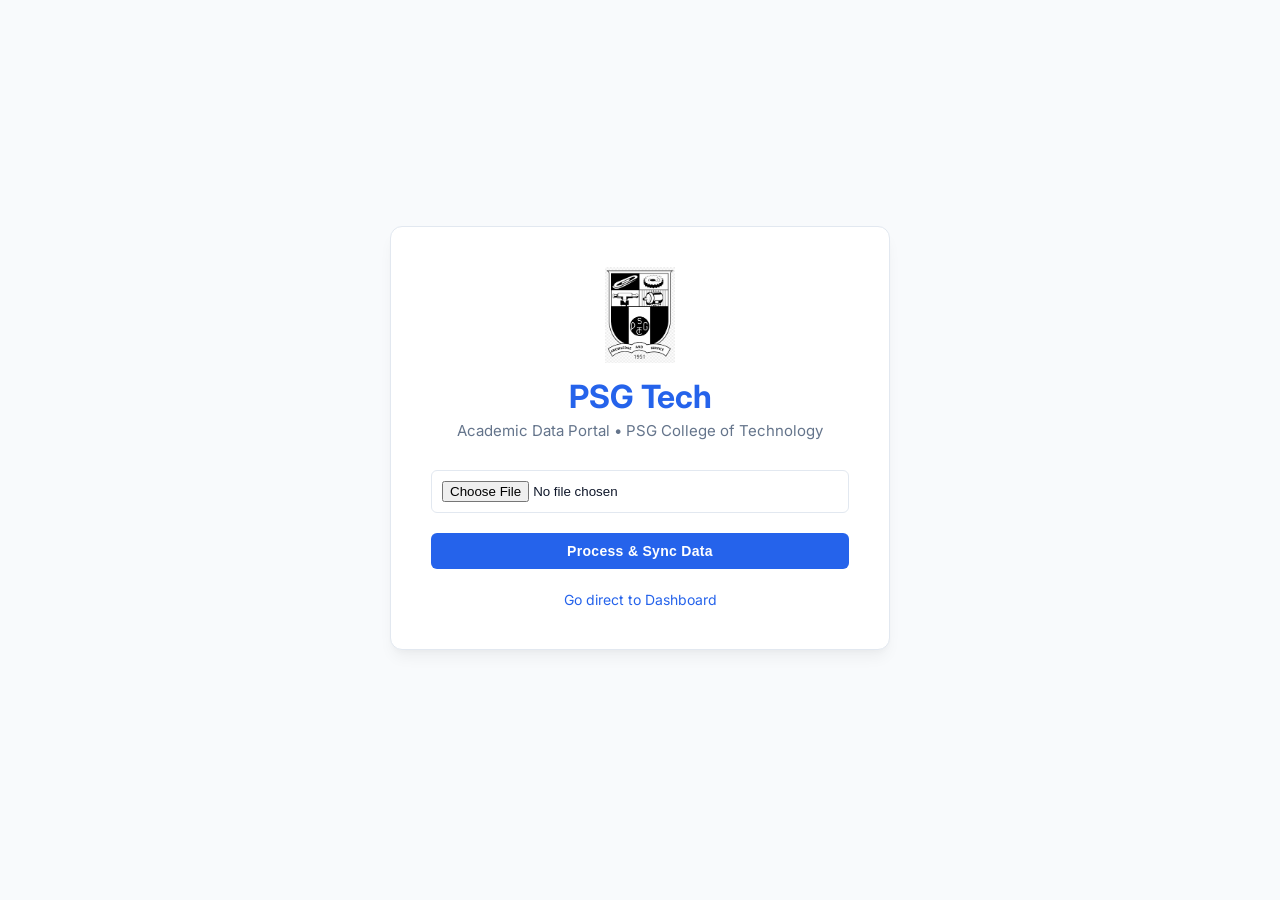
<file: frontend/index.html>
<!DOCTYPE html>
<html>
<head>
    <title>PSG Tech | Data Portal</title>
    <link href="https://fonts.googleapis.com/css2?family=Inter:wght@300;400;500;600;700&display=swap" rel="stylesheet">
    <link rel="stylesheet" href="https://cdnjs.cloudflare.com/ajax/libs/font-awesome/6.4.0/css/all.min.css">
    <link rel="stylesheet" href="style.css">
</head>
<body class="light-mode">
<div class="main-content" style="margin-left: 0; width: 100%; display: flex; justify-content: center; align-items: center; min-height: 100vh;">
    <div class="card glass-card" style="width: 500px; text-align: center; padding: 40px;">
        <div class="card-header" style="margin-bottom: 30px;">
            <img src="logo.png" alt="PSGCT Logo" style="width: 70px; margin-bottom: 10px;">
            <h1 style="color: var(--primary); margin-bottom: 5px;">PSG Tech</h1>
            <p class="subtitle">Academic Data Portal &bull; PSG College of Technology</p>
        </div>
        <input type="file" id="file" accept=".csv" style="width: 100%; padding: 10px; border: 1px solid var(--border-color); border-radius: 6px; margin-bottom: 20px;">
        <button class="btn btn-primary" style="width: 100%; justify-content: center;" onclick="uploadFile()">Process & Sync Data</button>
        <div style="margin-top: 20px;">
            <a href="dashboard.html" style="color: var(--primary); text-decoration: none; font-size: 14px;">Go direct to Dashboard</a>
        </div>
    </div>
</div>

<script src="config.js"></script>
<script>
async function uploadFile() {
    let file = document.getElementById("file").files[0];

    if (!file) {
        alert("Please select a file first");
        return;
    }

    if (!file.name.endsWith(".csv")) {
        alert("Invalid file format. Please upload a .csv file.");
        return;
    }

    let formData = new FormData();
    formData.append("file", file);

    try {
        let response = await fetch(API_BASE_URL + "/upload", {
            method: "POST",
            body: formData
        });

        let data = await response.json();

        if (response.ok && !data.error) {
            alert("Upload Successful! Redirecting to Dashboard...");
            window.location.href = "dashboard.html";
        } else {
            alert("Upload failed: " + (data.error || "Unknown error"));
        }
    } catch (e) {
        alert("Upload failed! Make sure the backend server is running.");
    }
}
</script>

</body>
</html>
</file>
<file: frontend/style.css>
:root {
    /* Light Mode Tokens */
    --bg-color: #f8fafc;
    --sidebar-bg: linear-gradient(180deg, #0f172a 0%, #1e293b 100%);
    --sidebar-text: #94a3b8;
    --sidebar-active: #3b82f6;
    --sidebar-active-bg: rgba(59, 130, 246, 0.15);
    
    --card-bg: #ffffff;
    --text-main: #0f172a;
    --text-muted: #64748b;
    --border-color: #e2e8f0;
    
    --primary: #2563eb;
    --primary-hover: #1d4ed8;
    --success: #10b981;
    --danger: #ef4444;
    --warning: #f59e0b;

    /* Shadows */
    --shadow-sm: 0 1px 2px 0 rgba(0, 0, 0, 0.05);
    --shadow-md: 0 4px 6px -1px rgba(0, 0, 0, 0.05), 0 2px 4px -1px rgba(0, 0, 0, 0.03);
    --shadow-lg: 0 10px 15px -3px rgba(0, 0, 0, 0.05), 0 4px 6px -2px rgba(0, 0, 0, 0.025);
}

.dark-mode {
    /* Dark Mode Tokens */
    --bg-color: #0b0f19;
    --sidebar-bg: linear-gradient(180deg, #090b14 0%, #0f172a 100%);
    --sidebar-text: #94a3b8;
    --sidebar-active: #60a5fa;
    --sidebar-active-bg: rgba(96, 165, 250, 0.2);

    --card-bg: #111827;
    --text-main: #f1f5f9;
    --text-muted: #94a3b8;
    --border-color: #1f2937;
    
    --primary: #3b82f6;
    --primary-hover: #60a5fa;

    --shadow-md: 0 4px 6px -1px rgba(0, 0, 0, 0.3), 0 2px 4px -1px rgba(0, 0, 0, 0.2);
    --shadow-lg: 0 10px 15px -3px rgba(0, 0, 0, 0.5), 0 4px 6px -2px rgba(0, 0, 0, 0.3);
}

* { margin: 0; padding: 0; box-sizing: border-box; }

body {
    font-family: 'Inter', -apple-system, BlinkMacSystemFont, "Segoe UI", Roboto, sans-serif;
    background-color: var(--bg-color);
    color: var(--text-main);
    display: flex;
    min-height: 100vh;
    transition: background-color 0.4s ease, color 0.4s ease;
}

/* Sidebar */
.sidebar {
    width: 260px;
    background: var(--sidebar-bg);
    color: var(--sidebar-text);
    padding: 24px 0;
    display: flex;
    flex-direction: column;
    position: fixed;
    height: 100vh;
    box-shadow: 4px 0 24px rgba(0,0,0,0.05);
    z-index: 10;
}
.sidebar .logo { 
    padding: 0 24px 24px; 
    border-bottom: 1px solid rgba(255,255,255,0.05); 
    display: flex; align-items: center; gap: 12px;
}
.sidebar .logo i {
    color: var(--sidebar-active);
    font-size: 24px;
}
.sidebar .logo h2 { 
    color: #fff; font-size: 20px; font-weight: 700; letter-spacing: -0.5px;
}
.nav-links { list-style: none; margin-top: 24px; flex-grow: 1; padding: 0 12px; }
.nav-links li { margin-bottom: 4px; }
.nav-links li a { 
    color: var(--sidebar-text); 
    text-decoration: none; 
    display: flex; align-items: center; gap: 12px; 
    font-weight: 500; 
    padding: 12px 16px; 
    border-radius: 8px;
    transition: all 0.2s ease;
}
.nav-links li a:hover {
    background-color: rgba(255,255,255,0.05);
    color: #fff;
}
.nav-links li.active a { 
    background-color: var(--sidebar-active-bg); 
    color: var(--sidebar-active);
    font-weight: 600;
}
.theme-toggle { padding: 24px; }
.theme-toggle button { 
    width: 100%; background: rgba(255,255,255,0.05); border: 1px solid rgba(255,255,255,0.1); 
    color: #fff; padding: 12px; border-radius: 8px; cursor: pointer; transition: 0.3s; 
    font-weight: 500; display: flex; justify-content: center; align-items: center; gap: 8px;
}
.theme-toggle button:hover { background: rgba(255,255,255,0.1); }

/* Main Content */
.main-content { 
    margin-left: 260px; 
    padding: 40px; 
    width: calc(100% - 260px); 
}

/* Header */
.top-header { 
    display: flex; justify-content: space-between; align-items: flex-end; 
    margin-bottom: 32px; 
}
.top-header h1 { 
    font-size: 32px; font-weight: 800; margin-bottom: 8px; letter-spacing: -1px;
    background: linear-gradient(90deg, var(--text-main), var(--text-muted));
    -webkit-background-clip: text;
    -webkit-text-fill-color: transparent;
}
.subtitle { color: var(--text-muted); font-size: 15px; font-weight: 400; }

/* Buttons */
.btn { 
    padding: 10px 20px; border: none; border-radius: 6px; font-weight: 600; 
    cursor: pointer; transition: all 0.2s; display: inline-flex; align-items: center; gap: 8px; 
    font-size: 14px; letter-spacing: 0.3px;
}
.btn-primary { background-color: var(--primary); color: white; }
.btn-primary:hover { background-color: var(--primary-hover); transform: translateY(-1px); box-shadow: var(--shadow-md); }
.premium-shadow { box-shadow: 0 6px 12px rgba(37, 99, 235, 0.2); }

.btn-secondary { background-color: var(--card-bg); color: var(--text-main); border: 1px solid var(--border-color); }
.btn-secondary:hover { background-color: var(--bg-color); }
.btn-text { background: transparent; color: var(--text-muted); padding: 5px 10px; font-size: 13px; }
.btn-text:hover { color: var(--text-main); text-decoration: underline; }

/* Cards Defaults */
.card { 
    background-color: var(--card-bg); border-radius: 12px; padding: 24px; 
    box-shadow: var(--shadow-lg); border: 1px solid var(--border-color); 
    margin-bottom: 24px; 
}
.card h3 { 
    margin-bottom: 20px; font-size: 17px; color: var(--text-main); font-weight: 700;
}

/* Filters */
.filter-section {
    padding: 20px 24px;
}
.filter-header { display: flex; justify-content: space-between; align-items: center; margin-bottom: 15px; }
.filter-header h3 { margin: 0; border: none; padding: 0; }
.filter-controls { display: flex; gap: 24px; align-items: flex-end; flex-wrap: wrap; }
.filter-group { display: flex; flex-direction: column; gap: 8px; flex: 1; min-width: 200px; }
.filter-group label { font-size: 11px; font-weight: 700; color: var(--text-muted); text-transform: uppercase; letter-spacing: 1px; }
select { 
    padding: 12px 16px; border-radius: 8px; border: 1px solid var(--border-color); 
    background-color: var(--bg-color); color: var(--text-main); font-size: 14px; 
    font-weight: 500; outline: none; appearance: none;
    background-image: url("data:image/svg+xml;charset=US-ASCII,%3Csvg%20xmlns%3D%22http%3A%2F%2Fwww.w3.org%2F2000%2Fsvg%22%20width%3D%22292.4%22%20height%3D%22292.4%22%3E%3Cpath%20fill%3D%22%2364748b%22%20d%3D%22M287%2069.4a17.6%2017.6%200%200%200-13-5.4H18.4c-5%200-9.3%201.8-12.9%205.4A17.6%2017.6%200%200%200%200%2082.2c0%205%201.8%209.3%205.4%2012.9l128%20127.9c3.6%203.6%207.8%205.4%2012.8%205.4s9.2-1.8%2012.8-5.4L287%2095c3.5-3.5%205.4-7.8%205.4-12.8%200-5-1.9-9.2-5.5-12.8z%22%2F%3E%3C%2Fsvg%3E");
    background-repeat: no-repeat; background-position: right 16px top 50%; background-size: 10px auto;
}
select:focus { border-color: var(--primary); box-shadow: 0 0 0 3px rgba(37,99,235,0.1); }

/* KPI Grid */
.kpi-grid { display: grid; grid-template-columns: repeat(4, 1fr); gap: 24px; margin-bottom: 32px; }
.kpi-card { 
    padding: 24px; border-radius: 12px; position: relative; overflow: hidden;
    display: flex; justify-content: space-between; align-items: flex-start;
    box-shadow: var(--shadow-md); border: 1px solid var(--border-color);
}
.kpi-content { z-index: 2; position: relative; }
.kpi-content p { font-size: 12px; font-weight: 700; text-transform: uppercase; letter-spacing: 1px; opacity: 0.8; margin-bottom: 8px;}
.kpi-content h2 { font-size: 36px; font-weight: 800; margin: 0 0 8px 0; letter-spacing: -1px; }

.kpi-icon { 
    position: absolute; right: -15px; bottom: -15px;
    font-size: 80px; opacity: 0.15; z-index: 1; transform: rotate(-10deg);
}

.trend { font-size: 13px; font-weight: 600; display: inline-flex; align-items: center; gap: 4px; padding: 4px 10px; border-radius: 20px; background: rgba(255,255,255,0.5); }
.dark-mode .trend { background: rgba(0,0,0,0.2); }

/* Enterprise KPI Colors */
.stat-blue { background: linear-gradient(135deg, #eff6ff 0%, #dbeafe 100%); color: #1e3a8a; border-color: #bfdbfe; }
.stat-purple { background: linear-gradient(135deg, #f5f3ff 0%, #ede9fe 100%); color: #4c1d95; border-color: #ddd6fe; }
.stat-green { background: linear-gradient(135deg, #f0fdf4 0%, #dcfce7 100%); color: #14532d; border-color: #bbf7d0; }
.stat-orange { background: linear-gradient(135deg, #fffbeb 0%, #fef3c7 100%); color: #92400e; border-color: #fde68a; }

.dark-mode .stat-blue { background: linear-gradient(135deg, #1e3a8a 0%, #172554 100%); color: #bfdbfe; border-color: #1e40af;}
.dark-mode .stat-purple { background: linear-gradient(135deg, #4c1d95 0%, #2e1065 100%); color: #ddd6fe; border-color: #5b21b6;}
.dark-mode .stat-green { background: linear-gradient(135deg, #14532d 0%, #052e16 100%); color: #bbf7d0; border-color: #166534;}
.dark-mode .stat-orange { background: linear-gradient(135deg, #78350f 0%, #451a03 100%); color: #fde68a; border-color: #92400e;}

.stat-blue .trend { color: #1d4ed8; }
.stat-purple .trend { color: #6d28d9; }
.stat-green .trend { color: #15803d; }
.stat-orange .trend { color: #b45309; }

.dark-mode .stat-blue .trend { color: #60a5fa; }
.dark-mode .stat-purple .trend { color: #a78bfa; }
.dark-mode .stat-green .trend { color: #4ade80; }
.dark-mode .stat-orange .trend { color: #fbbf24; }

/* Alerts */
.alerts-section { display: flex; flex-direction: column; gap: 12px; margin-bottom: 32px; }
.alert-banner { 
    display: flex; align-items: center; gap: 12px; padding: 16px 20px; 
    border-radius: 8px; font-size: 14px; font-weight: 500;
    box-shadow: var(--shadow-sm); border: 1px solid transparent; 
}
.alert-danger { background-color: #fef2f2; color: #991b1b; border-color: #fecaca; }
.alert-warning { background-color: #fffbeb; color: #92400e; border-color: #fde68a; }
.dark-mode .alert-danger { background-color: rgba(153, 27, 27, 0.1); color: #fca5a5; border-color: rgba(248, 113, 113, 0.2); }
.dark-mode .alert-warning { background-color: rgba(146, 64, 14, 0.1); color: #fcd34d; border-color: rgba(251, 191, 36, 0.2); }

/* Charts Grid */
.charts-grid { display: grid; grid-template-columns: 2fr 1fr; gap: 24px; margin-bottom: 32px; }
.chart-card { background-color: var(--card-bg); padding: 24px; border-radius: 12px; border: 1px solid var(--border-color); box-shadow: var(--shadow-lg); }
.chart-card h3 { font-size: 16px; margin-bottom: 20px; color: var(--text-main); font-weight: 700; pb: 10px; border-bottom: 1px solid var(--border-color); padding-bottom: 15px;}
.chart-container { position: relative; height: 320px; width: 100%; }
.chart-card.half .chart-container { height: 260px; }

/* Tabs Layout */
.tabs-header { display: flex; gap: 15px; margin-bottom: 24px; border-bottom: 1px solid var(--border-color); padding-bottom: 10px; }
.tab-btn { background: transparent; border: none; font-size: 15px; font-weight: 600; color: var(--text-muted); padding: 10px 15px; cursor: pointer; border-radius: 8px; transition: 0.2s; display: flex; align-items: center; gap: 8px;}
.tab-btn:hover { background-color: var(--bg-color); color: var(--text-main); }
.tab-btn.active { background-color: var(--sidebar-active-bg); color: var(--primary); }
.tab-content { display: none; animation: fadeIn 0.3s ease-in; }
.tab-content.active { display: block; }
@keyframes fadeIn { from { opacity: 0; transform: translateY(5px); } to { opacity: 1; transform: translateY(0); } }

/* Difficulty List */
.difficulty-list { display: flex; flex-direction: column; gap: 12px; max-height: 260px; overflow-y: auto; padding-right: 5px;}
.difficulty-list::-webkit-scrollbar { width: 6px; }
.difficulty-list::-webkit-scrollbar-thumb { background: var(--border-color); border-radius: 10px; }
.diff-item { display: flex; justify-content: space-between; padding: 12px 16px; background-color: var(--bg-color); border-radius: 8px; font-size: 14px; align-items: center; border: 1px solid var(--border-color);}
.diff-item .subject { font-weight: 600; color: var(--text-main); }
.diff-item .score { display: inline-block; padding: 4px 10px; border-radius: 12px; background: rgba(0,0,0,0.05); font-weight: 600; font-size: 12px;}
.diff-hard { border-left: 4px solid var(--danger); }
.diff-medium { border-left: 4px solid var(--warning); }
.diff-easy { border-left: 4px solid var(--success); }
.diff-hard .score { color: var(--danger); background: rgba(239,68,68,0.1); }
.diff-medium .score { color: var(--warning); background: rgba(245,158,11,0.1); }
.diff-easy .score { color: var(--success); background: rgba(16,185,129,0.1); }

/* Bottom Grid */
.bottom-grid { display: grid; grid-template-columns: 1fr 1fr; gap: 24px; }

/* Tables */
.enterprise-table { width: 100%; border-collapse: collapse; text-align: left; }
.enterprise-table th { padding: 16px 12px; background-color: var(--bg-color); color: var(--text-muted); font-size: 12px; font-weight: 700; text-transform: uppercase; letter-spacing: 0.5px; border-bottom: 2px solid var(--border-color); }
.enterprise-table td { padding: 16px 12px; border-bottom: 1px solid var(--border-color); font-size: 14px; }
.enterprise-table tr:hover td { background-color: var(--bg-color); }
.badge { padding: 6px 10px; border-radius: 6px; font-size: 12px; font-weight: 700; }
.badge-top { background-color: rgba(16, 185, 129, 0.1); color: var(--success); }
.dark-mode .badge-top { background-color: rgba(16, 185, 129, 0.2); }

/* Compare Section */
.compare-card .subtitle { margin-bottom: 24px; padding-bottom: 15px; border-bottom: 1px solid var(--border-color); }
.compare-controls { display: flex; gap: 15px; align-items: center; margin-bottom: 24px; }
.compare-controls select { flex: 1; }
.compare-controls .vs { font-weight: bold; color: var(--text-muted); font-size: 14px; background: var(--bg-color); padding: 8px 12px; border-radius: 20px; }
.compare-stats { display: flex; justify-content: space-between; margin-bottom: 20px; }
.student-stat h4 { margin-bottom: 8px; color: var(--primary); font-size: 16px; }
.student-stat.right h4 { color: var(--danger); text-align: right; }
.stat-box { font-size: 20px; font-weight: 800; padding: 12px 16px; background: var(--bg-color); border-radius: 8px; display: inline-block; border: 1px solid var(--border-color); }

/* Interactive Pass/Fail Component */
.pf-interactive { display: flex; flex-direction: column; justify-content: center; height: 100%; gap: 30px; padding: 10px; }
.pf-stats { display: flex; justify-content: space-between; gap: 20px; }
.pf-card { flex: 1; padding: 25px 20px; border-radius: 12px; cursor: pointer; transition: 0.3s; box-shadow: var(--shadow-sm); border: 2px solid transparent;}
.pf-card:hover { transform: translateY(-3px); box-shadow: var(--shadow-md); }
.pf-card-pass { background: rgba(16, 185, 129, 0.1); color: var(--success); }
.pf-card-pass:hover { border-color: rgba(16, 185, 129, 0.4); }
.pf-card-fail { background: rgba(239, 68, 68, 0.1); color: var(--danger); }
.pf-card-fail:hover { border-color: rgba(239, 68, 68, 0.4); }
.pf-card h4 { font-size: 16px; margin-bottom: 8px; opacity: 0.9; font-weight: 700; text-transform: uppercase; letter-spacing: 1px;}
.pf-card h2 { font-size: 40px; font-weight: 800; margin: 0; }
.pf-bar-container { width: 100%; height: 30px; border-radius: 15px; display: flex; overflow: hidden; background: var(--bg-color); box-shadow: inset 0 2px 4px rgba(0,0,0,0.05);}
.pf-bar-pass { background: var(--success); transition: width 1s ease-in-out; display:flex; align-items:center; justify-content:center; color:white; font-size:12px; font-weight:bold; text-shadow: 0 1px 2px rgba(0,0,0,0.2);}
.pf-bar-fail { background: var(--danger); transition: width 1s ease-in-out; display:flex; align-items:center; justify-content:center; color:white; font-size:12px; font-weight:bold; text-shadow: 0 1px 2px rgba(0,0,0,0.2);}

/* Upload page matching */
.container { background-color: var(--card-bg); color: var(--text-main); }
.glass-card .subtitle { color: var(--text-muted); margin-top: 5px; }

/* Font Awesome fallbacks */
i { font-style: normal; }

/* Right Sidebar Compare Module */
.right-sidebar {
    position: fixed; top: 0; right: 0; width: 450px; height: 100vh;
    background-color: var(--card-bg); color: var(--text-main);
    box-shadow: -10px 0 30px rgba(0,0,0,0.1); z-index: 1000;
    transform: translateX(100%); transition: transform 0.4s cubic-bezier(0.16, 1, 0.3, 1);
    overflow-y: auto; overflow-x: hidden;
}
.right-sidebar.open { transform: translateX(0); }
.sidebar-header { display: flex; justify-content: space-between; align-items: center; padding: 24px; border-bottom: 1px solid var(--border-color); }
.sidebar-header h3 { font-size: 18px; font-weight: 800; color: var(--text-main); }
.compare-card { padding: 24px; }
.compare-controls { display: flex; flex-direction: column; gap: 15px; margin-bottom: 24px; }
.compare-controls select { width: 100%; }
.compare-controls .vs { text-align: center; font-weight: 800; font-size: 16px; color: var(--text-muted); margin: 0; padding: 0; background: transparent; }
.sgpa-container table th { padding: 10px; background-color: rgba(0,0,0,0.02); }
.sgpa-container table td { padding: 10px; }
</file>
